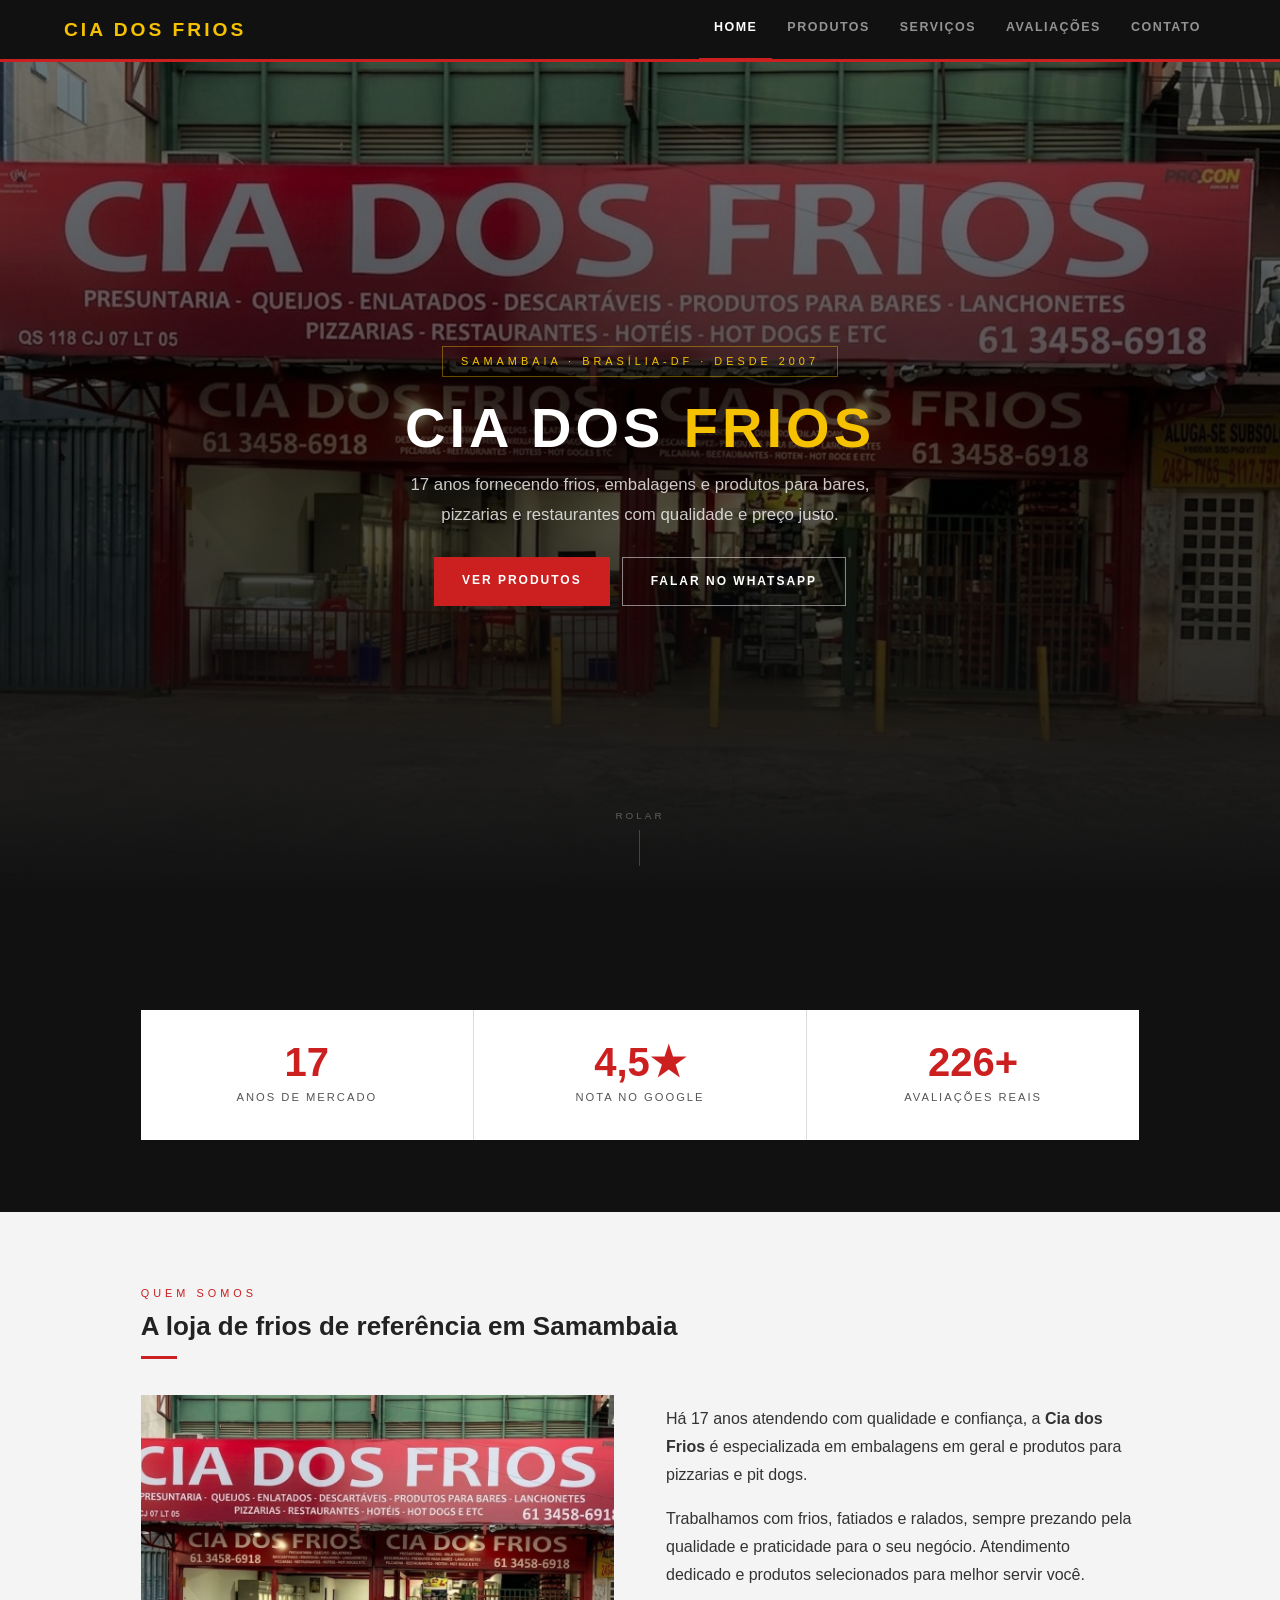
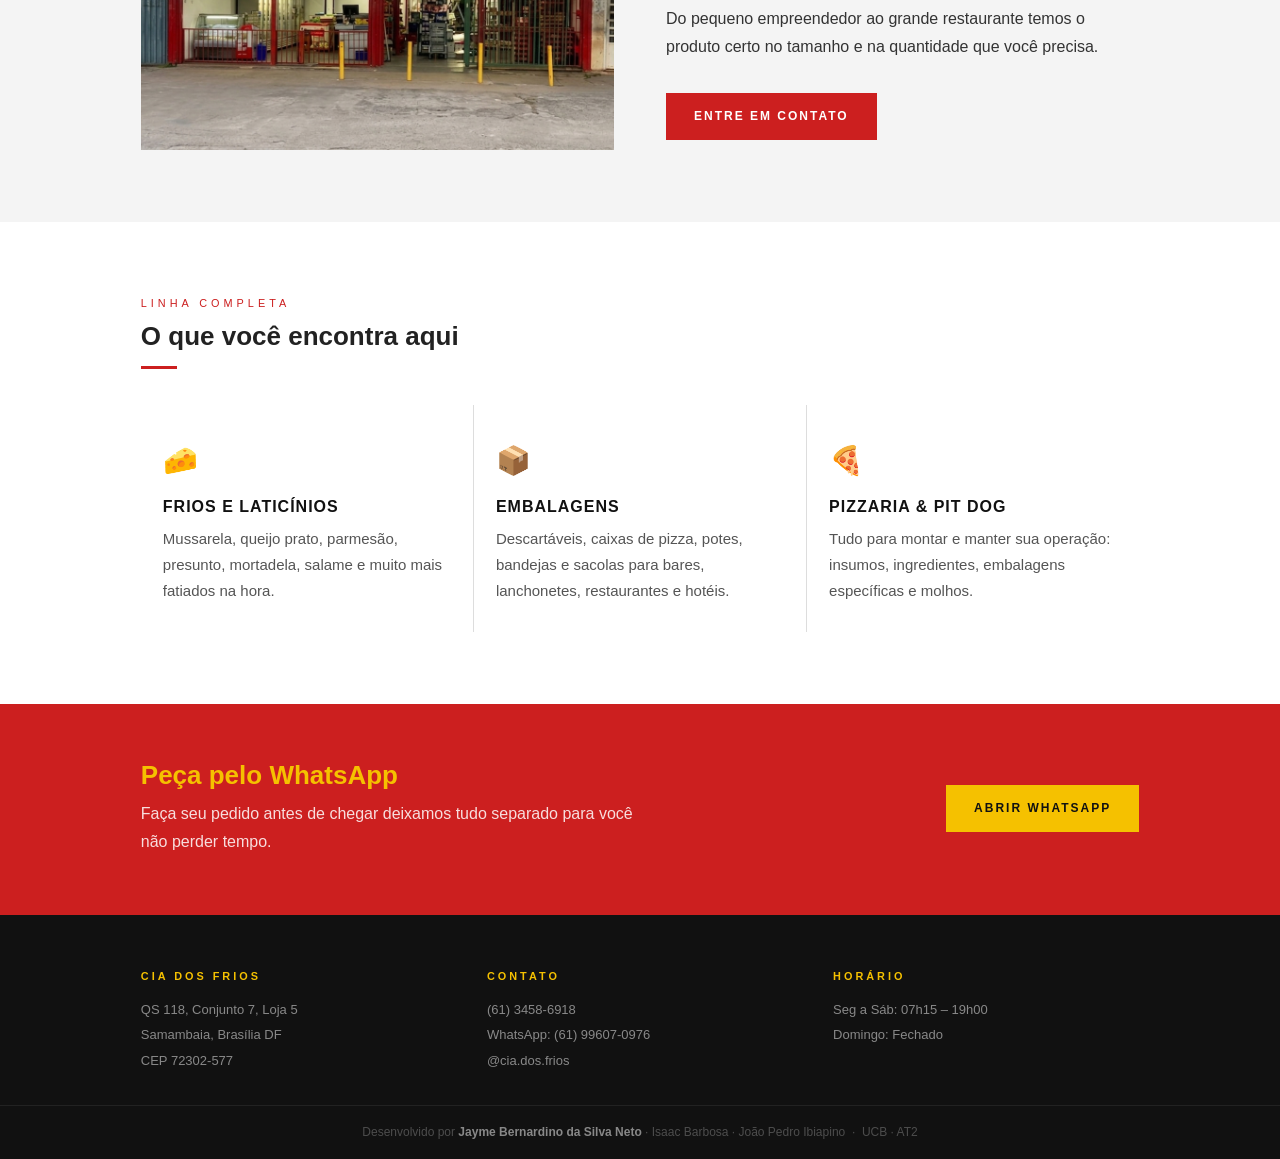
<file: index.html>
<!DOCTYPE html>
<html lang="pt-BR">
<head>
  <meta charset="UTF-8">
  <meta name="viewport" content="width=device-width, initial-scale=1.0">
  <title>Cia dos Frios Samambaia</title>
  <link rel="stylesheet" href="style.css">
</head>
<body>

<div id="progress"></div>

<header>
  <a href="index.html" class="header-logo">Cia dos Frios</a>
  <nav>
    <a href="index.html" class="ativo">Home</a>
    <a href="produtos.html">Produtos</a>
    <a href="servicos.html">Serviços</a>
    <a href="avaliacoes.html">Avaliações</a>
    <a href="contato.html">Contato</a>
  </nav>
</header>

<!-- Hero com foto real da fachada -->
<section class="hero">
  <div class="hero-bg"></div>
  <div class="hero-content">
    <div class="hero-badge">Samambaia · Brasília-DF · Desde 2007</div>
    <h1>Cia dos <span>Frios</span></h1>
    <p>17 anos fornecendo frios, embalagens e produtos para bares, pizzarias e restaurantes com qualidade e preço justo.</p>
    <div class="hero-btns">
      <a href="produtos.html" class="btn btn-vermelho">Ver Produtos</a>
      <a href="contato.html" class="btn btn-outline">Falar no WhatsApp</a>
    </div>
  </div>
  <div class="scroll-hint">rolar</div>
</section>

<!-- Stats -->
<section class="faixa-escura">
  <div class="stats reveal">
    <div class="stat">
      <div class="stat-num">17</div>
      <div class="stat-label">Anos de mercado</div>
    </div>
    <div class="stat">
      <div class="stat-num">4,5★</div>
      <div class="stat-label">Nota no Google</div>
    </div>
    <div class="stat">
      <div class="stat-num">226+</div>
      <div class="stat-label">Avaliações reais</div>
    </div>
  </div>
</section>

<!-- Quem somos -->
<section>
  <div class="container">
    <div class="reveal">
      <span class="tag">Quem somos</span>
      <h2>A loja de frios de referência em Samambaia</h2>
      <div class="sep"></div>
    </div>
    <div class="duo reveal">
      <div class="duo-img">
        <img src="fachada.jpg" alt="Fachada da Cia dos Frios QS 118, Samambaia">
      </div>
      <div>
        <p>Há 17 anos atendendo com qualidade e confiança, a <strong>Cia dos Frios</strong> é especializada em embalagens em geral e produtos para pizzarias e pit dogs.</p>
        <p>Trabalhamos com frios, fatiados e ralados, sempre prezando pela qualidade e praticidade para o seu negócio. Atendimento dedicado e produtos selecionados para melhor servir você.</p>
        <p>Do pequeno empreendedor ao grande restaurante temos o produto certo no tamanho e na quantidade que você precisa.</p>
        <a href="contato.html" class="btn btn-vermelho" style="margin-top:1rem;">Entre em Contato</a>
      </div>
    </div>
  </div>
</section>

<!-- O que oferecemos -->
<section style="background: var(--branco); padding: 0;">
  <div class="container">
    <div class="reveal">
      <span class="tag">Linha completa</span>
      <h2>O que você encontra aqui</h2>
      <div class="sep"></div>
    </div>
    <div class="cards-grid reveal">
      <div class="card-item">
        <div class="card-icone">🧀</div>
        <h3>Frios e Laticínios</h3>
        <p>Mussarela, queijo prato, parmesão, presunto, mortadela, salame e muito mais fatiados na hora.</p>
      </div>
      <div class="card-item">
        <div class="card-icone">📦</div>
        <h3>Embalagens</h3>
        <p>Descartáveis, caixas de pizza, potes, bandejas e sacolas para bares, lanchonetes, restaurantes e hotéis.</p>
      </div>
      <div class="card-item">
        <div class="card-icone">🍕</div>
        <h3>Pizzaria & Pit Dog</h3>
        <p>Tudo para montar e manter sua operação: insumos, ingredientes, embalagens específicas e molhos.</p>
      </div>
    </div>
  </div>
</section>

<!-- CTA -->
<section class="faixa-vermelha reveal">
  <div>
    <h2>Peça pelo WhatsApp</h2>
    <p>Faça seu pedido antes de chegar deixamos tudo separado para você não perder tempo.</p>
  </div>
  <a href="https://wa.me/5561996070976" target="_blank" class="btn btn-amarelo">Abrir WhatsApp</a>
</section>

<footer>
  <div class="footer-col">
    <h4>Cia dos Frios</h4>
    <p>QS 118, Conjunto 7, Loja 5</p>
    <p>Samambaia, Brasília DF</p>
    <p>CEP 72302-577</p>
  </div>
  <div class="footer-col">
    <h4>Contato</h4>
    <a href="tel:+556134586918">(61) 3458-6918</a>
    <a href="https://wa.me/5561996070976" target="_blank">WhatsApp: (61) 99607-0976</a>
    <a href="https://instagram.com/cia.dos.frios" target="_blank">@cia.dos.frios</a>
  </div>
  <div class="footer-col">
    <h4>Horário</h4>
    <p>Seg a Sáb: 07h15 – 19h00</p>
    <p>Domingo: Fechado</p>
  </div>
</footer>
<div class="footer-bottom">
  <p>Desenvolvido por <strong style="color:rgba(255,255,255,.5)">Jayme Bernardino da Silva Neto</strong> · Isaac Barbosa · João Pedro Ibiapino &nbsp;·&nbsp; UCB · AT2</p>
</div>

<script src="script.js"></script>
</body>
</html>
</file>
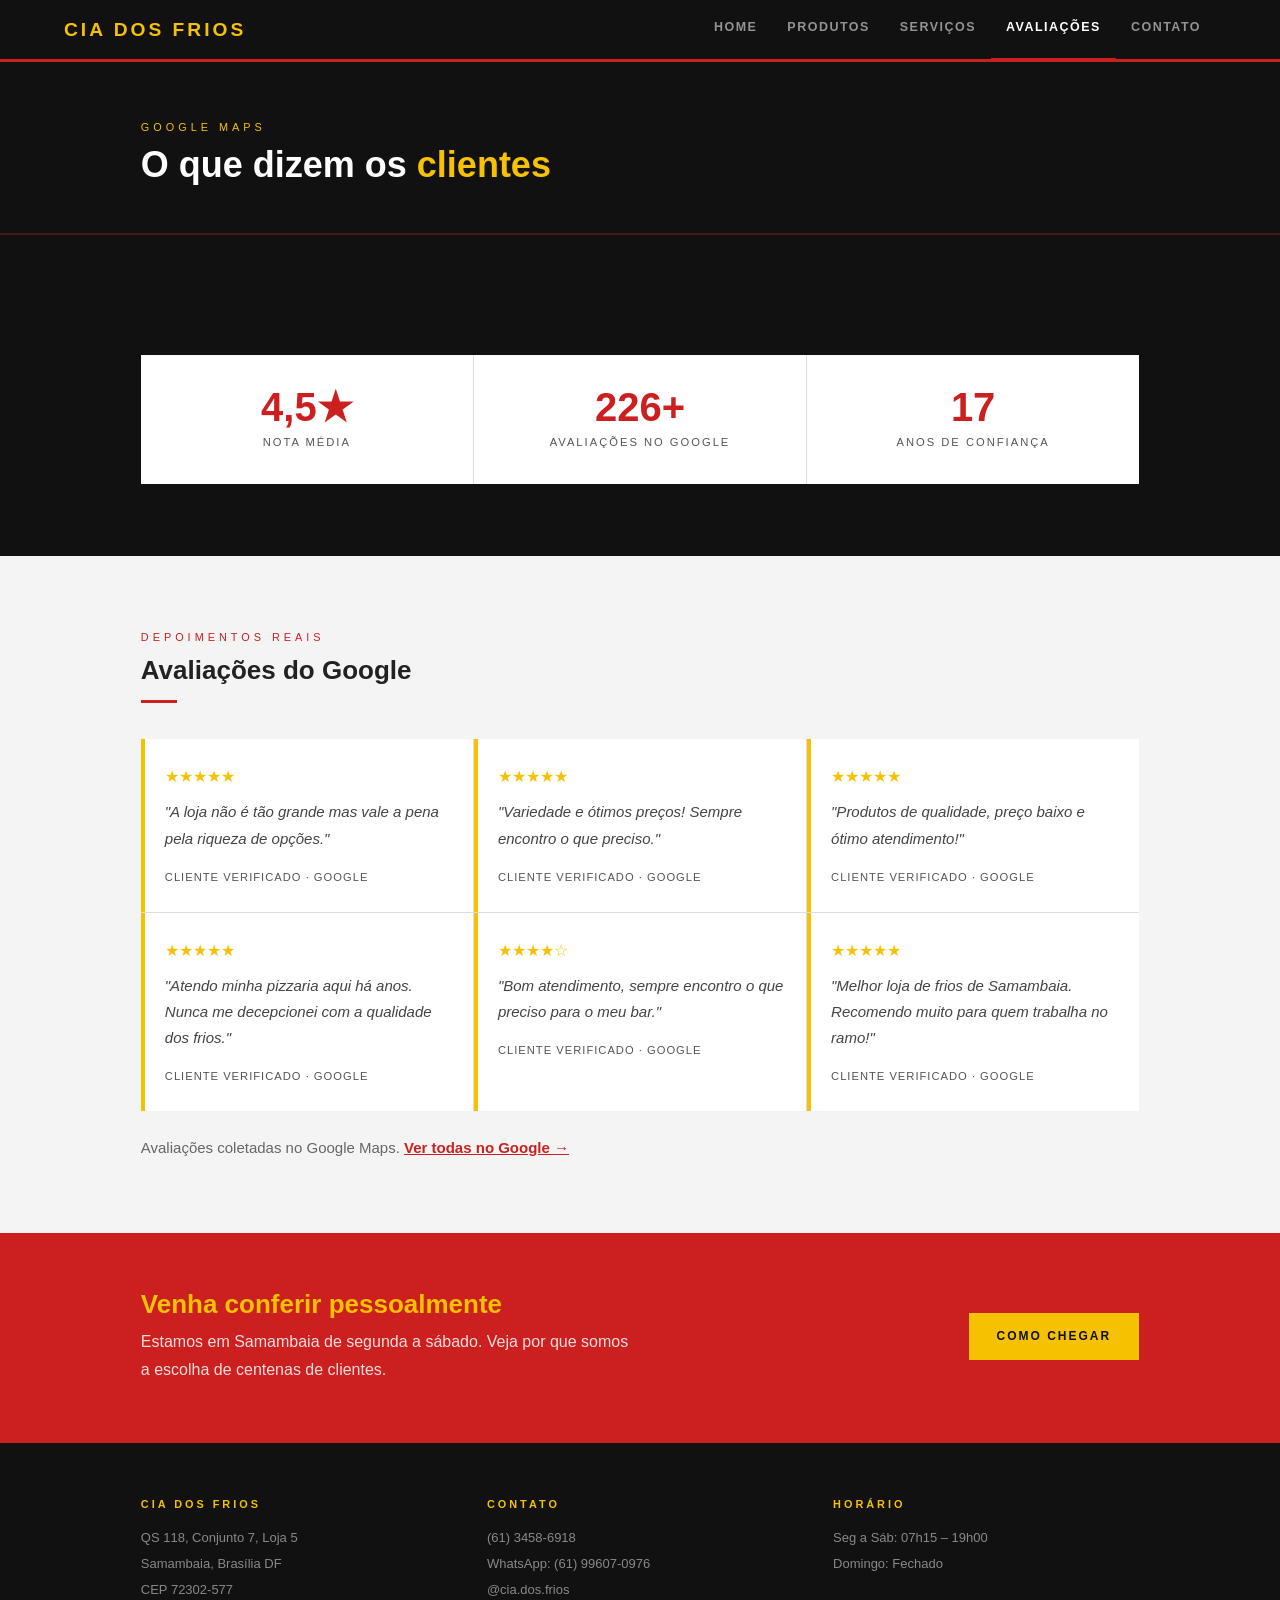
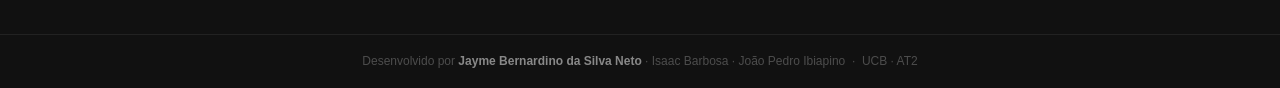
<file: avaliacoes.html>
<!DOCTYPE html>
<html lang="pt-BR">
<head>
  <meta charset="UTF-8">
  <meta name="viewport" content="width=device-width, initial-scale=1.0">
  <title>Avaliações Cia dos Frios</title>
  <link rel="stylesheet" href="style.css">
</head>
<body>

<div id="progress"></div>

<header>
  <a href="index.html" class="header-logo">Cia dos Frios</a>
  <nav>
    <a href="index.html">Home</a>
    <a href="produtos.html">Produtos</a>
    <a href="servicos.html">Serviços</a>
    <a href="avaliacoes.html" class="ativo">Avaliações</a>
    <a href="contato.html">Contato</a>
  </nav>
</header>

<div class="page-hero">
  <span class="tag">Google Maps</span>
  <h1>O que dizem os <em>clientes</em></h1>
</div>

<section class="faixa-escura">
  <div class="stats reveal">
    <div class="stat">
      <div class="stat-num">4,5★</div>
      <div class="stat-label">Nota média</div>
    </div>
    <div class="stat">
      <div class="stat-num">226+</div>
      <div class="stat-label">Avaliações no Google</div>
    </div>
    <div class="stat">
      <div class="stat-num">17</div>
      <div class="stat-label">Anos de confiança</div>
    </div>
  </div>
</section>

<section>
  <div class="container">
    <div class="reveal">
      <span class="tag">Depoimentos reais</span>
      <h2>Avaliações do Google</h2>
      <div class="sep"></div>
    </div>
    <div class="aval-grid reveal">
      <div class="aval-card">
        <div class="aval-estrelas">★★★★★</div>
        <p>"A loja não é tão grande mas vale a pena pela riqueza de opções."</p>
        <div class="aval-autor">Cliente verificado · Google</div>
      </div>
      <div class="aval-card">
        <div class="aval-estrelas">★★★★★</div>
        <p>"Variedade e ótimos preços! Sempre encontro o que preciso."</p>
        <div class="aval-autor">Cliente verificado · Google</div>
      </div>
      <div class="aval-card">
        <div class="aval-estrelas">★★★★★</div>
        <p>"Produtos de qualidade, preço baixo e ótimo atendimento!"</p>
        <div class="aval-autor">Cliente verificado · Google</div>
      </div>
      <div class="aval-card">
        <div class="aval-estrelas">★★★★★</div>
        <p>"Atendo minha pizzaria aqui há anos. Nunca me decepcionei com a qualidade dos frios."</p>
        <div class="aval-autor">Cliente verificado · Google</div>
      </div>
      <div class="aval-card">
        <div class="aval-estrelas">★★★★☆</div>
        <p>"Bom atendimento, sempre encontro o que preciso para o meu bar."</p>
        <div class="aval-autor">Cliente verificado · Google</div>
      </div>
      <div class="aval-card">
        <div class="aval-estrelas">★★★★★</div>
        <p>"Melhor loja de frios de Samambaia. Recomendo muito para quem trabalha no ramo!"</p>
        <div class="aval-autor">Cliente verificado · Google</div>
      </div>
    </div>
    <p class="reveal" style="margin-top: 1.5rem; color: #666; font-size: .9375rem;">
      Avaliações coletadas no Google Maps.
      <a href="https://www.google.com/search?q=cia+dos+frioi&newwindow=1&sca_esv=b652ab54d70f7f26&sxsrf=ANbL-n6ctUTnkWDLVxmWstbtrgt4c4LaJg%3A1781648109561&ei=7coxauPqIaCAhuMPzI7XoQQ&biw=1920&bih=953&ved=0ahUKEwijlb215IyVAxUggGEGHUzHNUQQ4dUDCBI&uact=5&oq=cia+dos+frioi&gs_lp=[base64]&sclient=gws-wiz-serp" target="_blank" style="color: var(--vermelho); font-weight: 700;">Ver todas no Google →</a>
    </p>
  </div>
</section>

<section class="faixa-vermelha reveal">
  <div>
    <h2>Venha conferir pessoalmente</h2>
    <p>Estamos em Samambaia de segunda a sábado. Veja por que somos a escolha de centenas de clientes.</p>
  </div>
  <a href="contato.html" class="btn btn-amarelo">Como Chegar</a>
</section>

<footer>
  <div class="footer-col">
    <h4>Cia dos Frios</h4>
    <p>QS 118, Conjunto 7, Loja 5</p>
    <p>Samambaia, Brasília DF</p>
    <p>CEP 72302-577</p>
  </div>
  <div class="footer-col">
    <h4>Contato</h4>
    <a href="tel:+556134586918">(61) 3458-6918</a>
    <a href="https://wa.me/5561996070976" target="_blank">WhatsApp: (61) 99607-0976</a>
    <a href="https://instagram.com/cia.dos.frios" target="_blank">@cia.dos.frios</a>
  </div>
  <div class="footer-col">
    <h4>Horário</h4>
    <p>Seg a Sáb: 07h15 – 19h00</p>
    <p>Domingo: Fechado</p>
  </div>
</footer>
<div class="footer-bottom">
  <p>Desenvolvido por <strong style="color:rgba(255,255,255,.5)">Jayme Bernardino da Silva Neto</strong> · Isaac Barbosa · João Pedro Ibiapino &nbsp;·&nbsp; UCB · AT2</p>
</div>

<script src="script.js"></script>
</body>
</html>
</file>
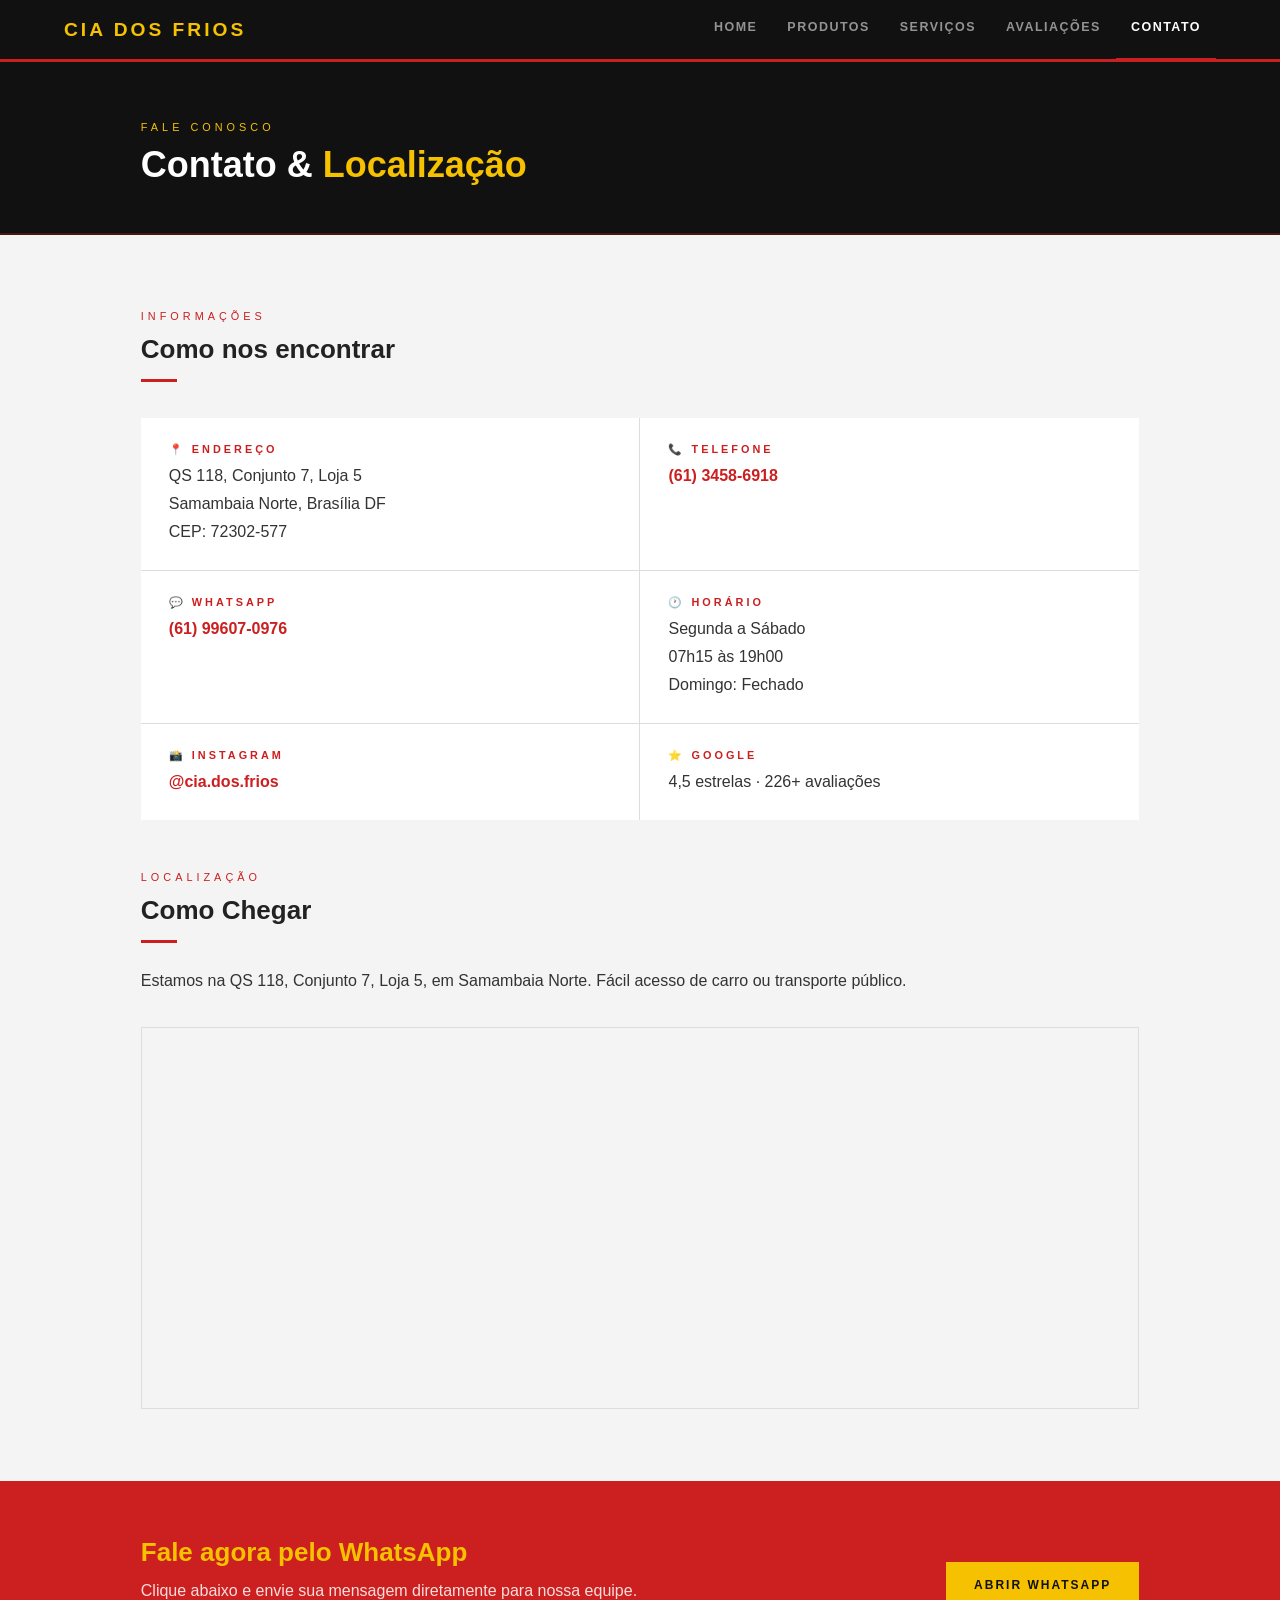
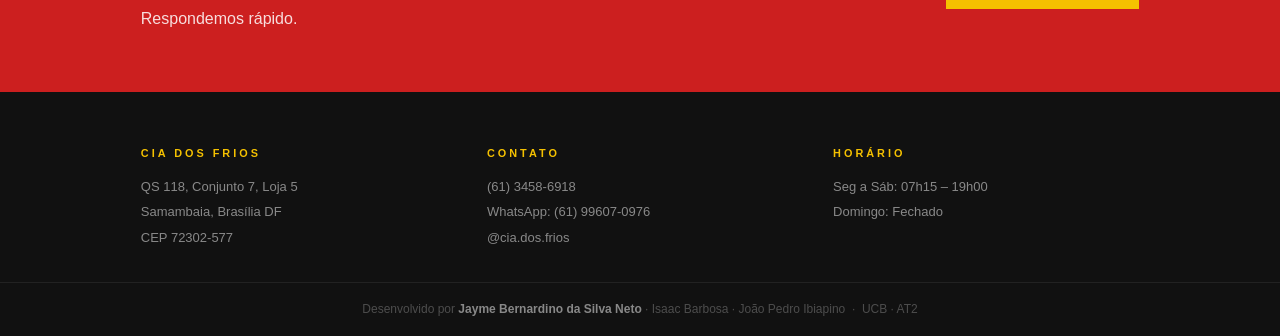
<file: contato.html>
<!DOCTYPE html>
<html lang="pt-BR">
<head>
  <meta charset="UTF-8">
  <meta name="viewport" content="width=device-width, initial-scale=1.0">
  <title>Contato Cia dos Frios</title>
  <link rel="stylesheet" href="style.css">
</head>
<body>

<div id="progress"></div>

<header>
  <a href="index.html" class="header-logo">Cia dos Frios</a>
  <nav>
    <a href="index.html">Home</a>
    <a href="produtos.html">Produtos</a>
    <a href="servicos.html">Serviços</a>
    <a href="avaliacoes.html">Avaliações</a>
    <a href="contato.html" class="ativo">Contato</a>
  </nav>
</header>

<div class="page-hero">
  <span class="tag">Fale conosco</span>
  <h1>Contato & <em>Localização</em></h1>
</div>

<section>
  <div class="container">
    <div class="reveal">
      <span class="tag">Informações</span>
      <h2>Como nos encontrar</h2>
      <div class="sep"></div>
    </div>

    <div class="contato-grid reveal">
      <div class="contato-item">
        <h3>📍 Endereço</h3>
        <p>QS 118, Conjunto 7, Loja 5<br>Samambaia Norte, Brasília DF<br>CEP: 72302-577</p>
      </div>
      <div class="contato-item">
        <h3>📞 Telefone</h3>
        <p><a href="tel:+556134586918">(61) 3458-6918</a></p>
      </div>
      <div class="contato-item">
        <h3>💬 WhatsApp</h3>
        <p><a href="https://wa.me/5561996070976" target="_blank">(61) 99607-0976</a></p>
      </div>
      <div class="contato-item">
        <h3>🕐 Horário</h3>
        <p>Segunda a Sábado<br>07h15 às 19h00<br>Domingo: Fechado</p>
      </div>
      <div class="contato-item">
        <h3>📸 Instagram</h3>
        <p><a href="https://instagram.com/cia.dos.frios" target="_blank">@cia.dos.frios</a></p>
      </div>
      <div class="contato-item">
        <h3>⭐ Google</h3>
        <p>4,5 estrelas · 226+ avaliações</p>
      </div>
    </div>

    <div class="reveal" style="margin-top: 48px;">
      <span class="tag">Localização</span>
      <h2>Como Chegar</h2>
      <div class="sep"></div>
      <p>Estamos na QS 118, Conjunto 7, Loja 5, em Samambaia Norte. Fácil acesso de carro ou transporte público.</p>
      <!-- Mapa com coordenadas corretas da Cia dos Frios: -15.8786, -48.0834 -->
      <div class="mapa-wrapper">
        <iframe
          src="https://www.google.com/maps/embed?pb=!1m18!1m12!1m3!1d7675.471576370442!2d-48.063288!3d-15.8704779!2m3!1f0!2f0!3f0!3m2!1i1024!2i768!4f13.1!3m3!1m2!1s0x935a2d4320a3d2ff%3A0x69039366cd7ffed!2sCia%20dos%20Frios!5e0!3m2!1spt-BR!2sbr!4v1781030396690!5m2!1spt-BR!2sbr"
          width="100%" height="380"
          style="border:0; display:block;"
          allowfullscreen=""
          loading="lazy"
          referrerpolicy="no-referrer-when-downgrade"
          title="Localização da Cia dos Frios QS 118, Samambaia, Brasília">
        </iframe>
      </div>
    </div>

  </div>
</section>

<section class="faixa-vermelha reveal">
  <div>
    <h2>Fale agora pelo WhatsApp</h2>
    <p>Clique abaixo e envie sua mensagem diretamente para nossa equipe. Respondemos rápido.</p>
  </div>
  <a href="https://wa.me/5561996070976" target="_blank" class="btn btn-amarelo">Abrir WhatsApp</a>
</section>

<footer>
  <div class="footer-col">
    <h4>Cia dos Frios</h4>
    <p>QS 118, Conjunto 7, Loja 5</p>
    <p>Samambaia, Brasília DF</p>
    <p>CEP 72302-577</p>
  </div>
  <div class="footer-col">
    <h4>Contato</h4>
    <a href="tel:+556134586918">(61) 3458-6918</a>
    <a href="https://wa.me/5561996070976" target="_blank">WhatsApp: (61) 99607-0976</a>
    <a href="https://instagram.com/cia.dos.frios" target="_blank">@cia.dos.frios</a>
  </div>
  <div class="footer-col">
    <h4>Horário</h4>
    <p>Seg a Sáb: 07h15 – 19h00</p>
    <p>Domingo: Fechado</p>
  </div>
</footer>
<div class="footer-bottom">
  <p>Desenvolvido por <strong style="color:rgba(255,255,255,.5)">Jayme Bernardino da Silva Neto</strong> · Isaac Barbosa · João Pedro Ibiapino &nbsp;·&nbsp; UCB · AT2</p>
</div>

<script src="script.js"></script>
</body>
</html>
</file>
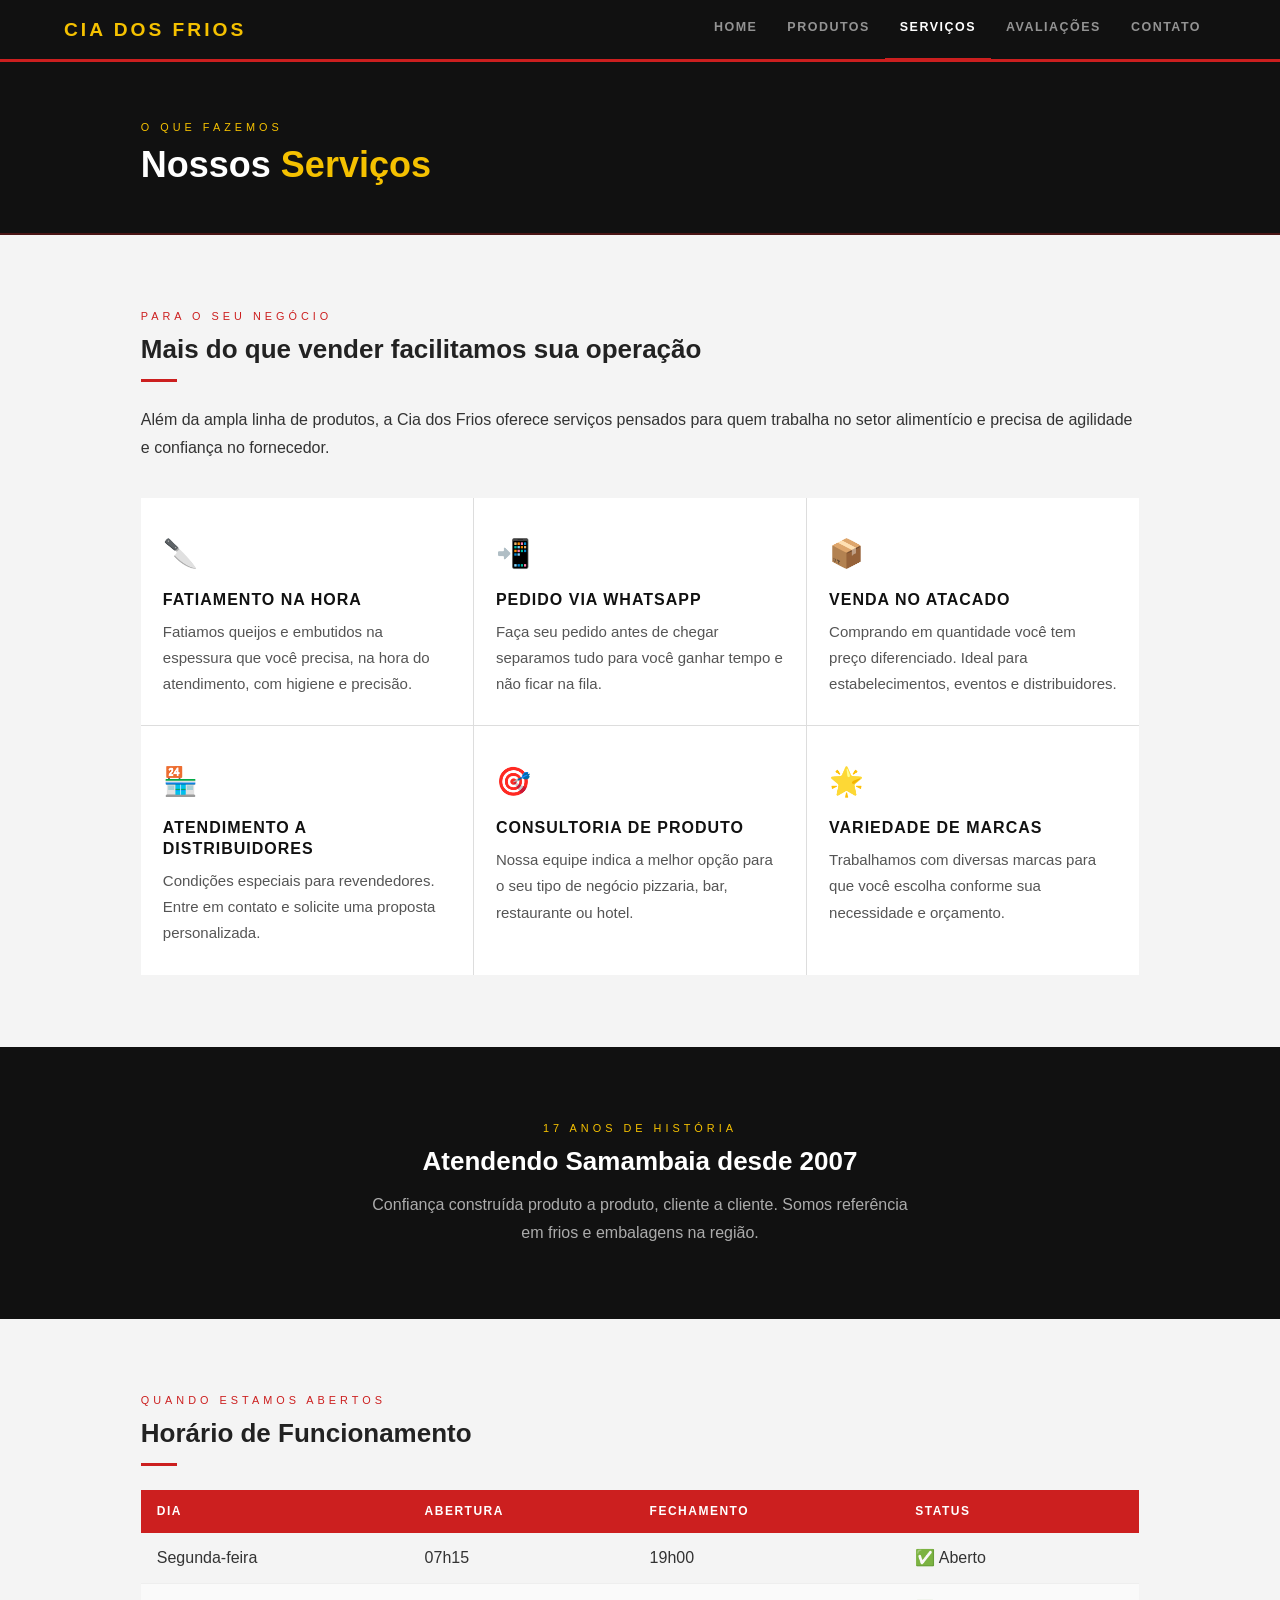
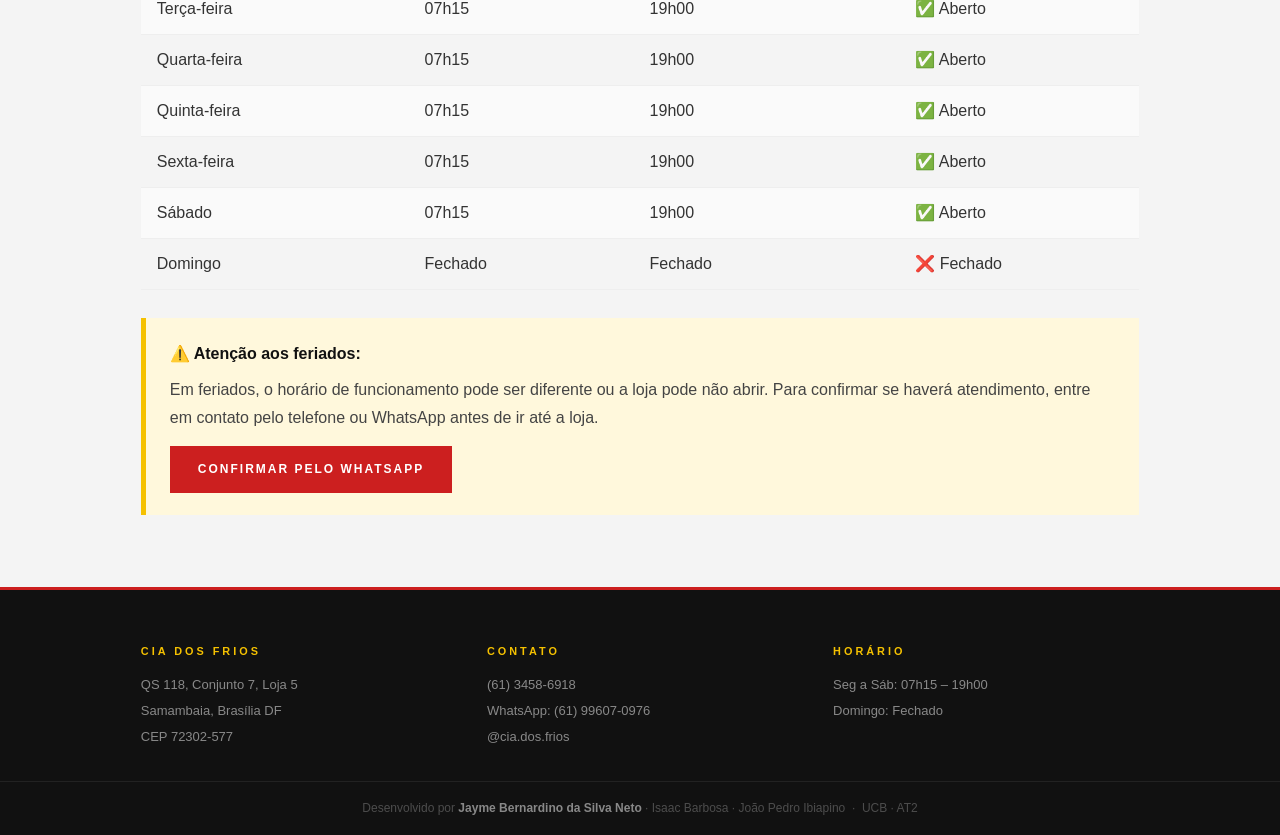
<file: servicos.html>
<!DOCTYPE html>
<html lang="pt-BR">
<head>
  <meta charset="UTF-8">
  <meta name="viewport" content="width=device-width, initial-scale=1.0">
  <title>Serviços Cia dos Frios</title>
  <link rel="stylesheet" href="style.css">
</head>
<body>

<div id="progress"></div>

<header>
  <a href="index.html" class="header-logo">Cia dos Frios</a>
  <nav>
    <a href="index.html">Home</a>
    <a href="produtos.html">Produtos</a>
    <a href="servicos.html" class="ativo">Serviços</a>
    <a href="avaliacoes.html">Avaliações</a>
    <a href="contato.html">Contato</a>
  </nav>
</header>

<div class="page-hero">
  <span class="tag">O que fazemos</span>
  <h1>Nossos <em>Serviços</em></h1>
</div>

<section>
  <div class="container">
    <div class="reveal">
      <span class="tag">Para o seu negócio</span>
      <h2>Mais do que vender facilitamos sua operação</h2>
      <div class="sep"></div>
      <p>Além da ampla linha de produtos, a Cia dos Frios oferece serviços pensados para quem trabalha no setor alimentício e precisa de agilidade e confiança no fornecedor.</p>
    </div>

    <div class="cards-grid reveal" style="margin-top: 36px;">
      <div class="card-item">
        <div class="card-icone">🔪</div>
        <h3>Fatiamento na Hora</h3>
        <p>Fatiamos queijos e embutidos na espessura que você precisa, na hora do atendimento, com higiene e precisão.</p>
      </div>
      <div class="card-item">
        <div class="card-icone">📲</div>
        <h3>Pedido via WhatsApp</h3>
        <p>Faça seu pedido antes de chegar separamos tudo para você ganhar tempo e não ficar na fila.</p>
      </div>
      <div class="card-item">
        <div class="card-icone">📦</div>
        <h3>Venda no Atacado</h3>
        <p>Comprando em quantidade você tem preço diferenciado. Ideal para estabelecimentos, eventos e distribuidores.</p>
      </div>
      <div class="card-item">
        <div class="card-icone">🏪</div>
        <h3>Atendimento a Distribuidores</h3>
        <p>Condições especiais para revendedores. Entre em contato e solicite uma proposta personalizada.</p>
      </div>
      <div class="card-item">
        <div class="card-icone">🎯</div>
        <h3>Consultoria de Produto</h3>
        <p>Nossa equipe indica a melhor opção para o seu tipo de negócio pizzaria, bar, restaurante ou hotel.</p>
      </div>
      <div class="card-item">
        <div class="card-icone">🌟</div>
        <h3>Variedade de Marcas</h3>
        <p>Trabalhamos com diversas marcas para que você escolha conforme sua necessidade e orçamento.</p>
      </div>
    </div>
  </div>
</section>

<section class="faixa-escura">
  <div class="reveal">
    <span class="tag">17 anos de história</span>
    <h2>Atendendo Samambaia desde 2007</h2>
    <p style="margin-top: 12px;">Confiança construída produto a produto, cliente a cliente. Somos referência em frios e embalagens na região.</p>
  </div>
</section>

<section>
  <div class="container">
    <div class="reveal">
      <span class="tag">Quando estamos abertos</span>
      <h2>Horário de Funcionamento</h2>
      <div class="sep"></div>
    </div>
    <table class="tabela reveal">
      <thead>
        <tr>
          <th>Dia</th>
          <th>Abertura</th>
          <th>Fechamento</th>
          <th>Status</th>
        </tr>
      </thead>
      <tbody>
        <tr><td>Segunda-feira</td><td>07h15</td><td>19h00</td><td>✅ Aberto</td></tr>
        <tr><td>Terça-feira</td><td>07h15</td><td>19h00</td><td>✅ Aberto</td></tr>
        <tr><td>Quarta-feira</td><td>07h15</td><td>19h00</td><td>✅ Aberto</td></tr>
        <tr><td>Quinta-feira</td><td>07h15</td><td>19h00</td><td>✅ Aberto</td></tr>
        <tr><td>Sexta-feira</td><td>07h15</td><td>19h00</td><td>✅ Aberto</td></tr>
        <tr><td>Sábado</td><td>07h15</td><td>19h00</td><td>✅ Aberto</td></tr>
        <tr><td>Domingo</td><td class="fechado">Fechado</td><td class="fechado">Fechado</td><td class="fechado">❌ Fechado</td></tr>
      </tbody>
    </table>

    <div class="aviso-feriado reveal">
      <strong>⚠️ Atenção aos feriados:</strong>
      <p>Em feriados, o horário de funcionamento pode ser diferente ou a loja pode não abrir. Para confirmar se haverá atendimento, entre em contato pelo telefone ou WhatsApp antes de ir até a loja.</p>
      <a href="https://wa.me/5561996070976" target="_blank" class="btn btn-vermelho">Confirmar pelo WhatsApp</a>
    </div>
  </div>
</section>

<footer>
  <div class="footer-col">
    <h4>Cia dos Frios</h4>
    <p>QS 118, Conjunto 7, Loja 5</p>
    <p>Samambaia, Brasília DF</p>
    <p>CEP 72302-577</p>
  </div>
  <div class="footer-col">
    <h4>Contato</h4>
    <a href="tel:+556134586918">(61) 3458-6918</a>
    <a href="https://wa.me/5561996070976" target="_blank">WhatsApp: (61) 99607-0976</a>
    <a href="https://instagram.com/cia.dos.frios" target="_blank">@cia.dos.frios</a>
  </div>
  <div class="footer-col">
    <h4>Horário</h4>
    <p>Seg a Sáb: 07h15 – 19h00</p>
    <p>Domingo: Fechado</p>
  </div>
</footer>
<div class="footer-bottom">
  <p>Desenvolvido por <strong style="color:rgba(255,255,255,.5)">Jayme Bernardino da Silva Neto</strong> · Isaac Barbosa · João Pedro Ibiapino &nbsp;·&nbsp; UCB · AT2</p>
</div>

<script src="script.js"></script>
</body>
</html>
</file>
<file: style.css>
/* ── Cia dos Frios · style.css v2 ── */

:root {
  --vermelho: #cc1f1f;
  --vermelho-escuro: #9e1818;
  --amarelo: #f5c100;
  --preto: #111111;
  --cinza-escuro: #222222;
  --cinza: #555555;
  --cinza-claro: #f4f4f4;
  --branco: #ffffff;
}

*, *::before, *::after { margin: 0; padding: 0; box-sizing: border-box; }
html { scroll-behavior: smooth; }

/* ── Escala tipográfica do professor ──
   H1: 32–40px | H2: 24–28px | Body: 16px | Footer: 12–14px */
body {
  font-family: 'Segoe UI', Arial, sans-serif;
  background: var(--cinza-claro);
  color: #222;
  font-size: 1rem;
  line-height: 1.75;
}

h1 { font-size: 2.25rem; line-height: 1.1; }   /* 36px */
h2 { font-size: 1.625rem; line-height: 1.2; }  /* 26px */
h3 { font-size: 1.125rem; line-height: 1.3; }
p  { font-size: 1rem; text-align: left; margin-bottom: 1rem; color: #333; }
p:last-child { margin-bottom: 0; }
img { max-width: 100%; display: block; }

/* ── Progress bar ── */
#progress {
  position: fixed; top: 0; left: 0;
  height: 3px; width: 0%;
  background: var(--amarelo);
  z-index: 9999;
  transition: width .1s linear;
}

/* ── Header ── */
header {
  position: sticky; top: 0; z-index: 1000;
  background: var(--preto);
  border-bottom: 3px solid var(--vermelho);
  display: flex; align-items: center;
  justify-content: space-between;
  padding: 0 5%;
  height: 62px;
}

.header-logo {
  font-size: 1.2rem; font-weight: 800;
  letter-spacing: 3px; text-transform: uppercase;
  color: var(--amarelo); text-decoration: none;
}

nav { display: flex; }

nav a {
  color: rgba(255,255,255,.55);
  text-decoration: none;
  font-size: .78rem; font-weight: 600;
  letter-spacing: 1.5px; text-transform: uppercase;
  padding: 0 15px; height: 62px;
  display: flex; align-items: center;
  border-bottom: 3px solid transparent;
  transition: color .2s, border-color .2s;
}
nav a:hover { color: #fff; border-bottom-color: rgba(255,255,255,.25); }
nav a.ativo  { color: #fff; border-bottom-color: var(--vermelho); }

/* ── Hero ── */
.hero {
  position: relative; height: 92vh;
  overflow: hidden;
  display: flex; align-items: center; justify-content: center;
  background: var(--preto);
}

.hero-bg {
  position: absolute; inset: 0;
  background-image: url('fachada.jpg');
  background-size: cover;
  background-position: center top;
  z-index: 1;
  animation: zoom 14s infinite alternate ease-in-out;
}

.hero::after {
  content: "";
  position: absolute; inset: 0;
  background: linear-gradient(to bottom, rgba(0,0,0,.5) 0%, rgba(0,0,0,.68) 55%, #111 100%);
  z-index: 2;
}

.hero-content {
  position: relative; z-index: 3;
  text-align: center; padding: 2rem;
  max-width: 760px;
  animation: fadeUp .9s .2s both;
}

.hero-badge {
  display: inline-block;
  font-size: .68rem; letter-spacing: 4px; text-transform: uppercase;
  color: var(--amarelo);
  border: 1px solid rgba(245,193,0,.4);
  padding: 5px 18px; margin-bottom: 1.25rem;
}

.hero-content h1 {
  font-size: clamp(2rem, 5vw, 3.5rem);
  color: #fff; text-transform: uppercase;
  letter-spacing: 4px; margin-bottom: .75rem;
}
.hero-content h1 span { color: var(--amarelo); }

.hero-content p {
  font-size: 1.05rem;
  color: rgba(255,255,255,.78);
  max-width: 500px; margin: 0 auto 1.75rem;
  text-align: center;
}

.hero-btns { display: flex; gap: 12px; justify-content: center; flex-wrap: wrap; }

.scroll-hint {
  position: absolute; bottom: 24px; z-index: 3;
  color: rgba(255,255,255,.3);
  font-size: .62rem; letter-spacing: 3px; text-transform: uppercase;
  display: flex; flex-direction: column; align-items: center; gap: 6px;
  animation: bounce 2s 1s infinite;
}
.scroll-hint::after {
  content: ''; width: 1px; height: 36px;
  background: rgba(255,255,255,.2);
}

/* ── Botões ── */
.btn {
  display: inline-block;
  font-size: .75rem; font-weight: 700;
  letter-spacing: 2px; text-transform: uppercase;
  text-decoration: none; padding: 13px 28px;
  transition: background .2s, color .2s;
  cursor: pointer;
}
.btn-vermelho  { background: var(--vermelho); color: #fff; }
.btn-vermelho:hover { background: var(--vermelho-escuro); }
.btn-outline   { background: transparent; color: #fff; border: 1px solid rgba(255,255,255,.5); }
.btn-outline:hover { background: rgba(255,255,255,.1); }
.btn-amarelo   { background: var(--amarelo); color: var(--preto); }
.btn-amarelo:hover { background: #d4a900; }
.btn-dark      { background: var(--preto); color: #fff; }
.btn-dark:hover { background: #333; }

/* ── Reveal ── */
.reveal {
  opacity: 0; transform: translateY(24px);
  transition: opacity .6s ease, transform .6s ease;
}
.reveal.visivel { opacity: 1; transform: translateY(0); }

/* ── Container ── */
.container { width: 78%; max-width: 1020px; margin: 0 auto; padding: 72px 0; }

/* ── Tags e separadores ── */
.tag {
  font-size: .68rem; letter-spacing: 4px; text-transform: uppercase;
  color: var(--vermelho); display: block; margin-bottom: 8px;
}
.sep { width: 36px; height: 3px; background: var(--vermelho); margin: 14px 0 24px; }

/* ── Duo: imagem + texto ── */
.duo {
  display: grid;
  grid-template-columns: 1fr 1fr;
  gap: 52px; align-items: center; margin-top: 36px;
}
.duo-img { overflow: hidden; aspect-ratio: 4/3; }
.duo-img img { width: 100%; height: 100%; object-fit: cover; transition: transform .6s; }
.duo-img:hover img { transform: scale(1.04); }
.duo-reverso { direction: rtl; }
.duo-reverso > * { direction: ltr; }

/* ── Cards grid ── */
.cards-grid {
  display: grid; grid-template-columns: repeat(3, 1fr);
  gap: 1px; background: #ddd; margin-top: 36px;
}
.card-item {
  background: var(--branco); padding: 28px 22px;
  border-top: 3px solid transparent;
  transition: border-color .25s, box-shadow .25s;
}
.card-item:hover { border-top-color: var(--vermelho); box-shadow: 0 4px 20px rgba(0,0,0,.08); }
.card-icone { font-size: 1.75rem; margin-bottom: 12px; }
.card-item h3 { font-size: 1rem; text-transform: uppercase; letter-spacing: 1px; color: var(--preto); margin-bottom: 8px; }
.card-item p  { font-size: .9375rem; color: #555; }

/* ── Faixa escura ── */
.faixa-escura {
  background: var(--preto); padding: 72px 11%; text-align: center;
}
.faixa-escura .tag { color: var(--amarelo); }
.faixa-escura h2 { color: #fff; margin-bottom: 14px; }
.faixa-escura p  { color: rgba(255,255,255,.65); max-width: 560px; margin: 0 auto; text-align: center; }

/* ── Faixa vermelha ── */
.faixa-vermelha {
  background: var(--vermelho); padding: 56px 11%;
  display: flex; align-items: center;
  justify-content: space-between; gap: 2rem; flex-wrap: wrap;
}
.faixa-vermelha h2 { color: var(--amarelo); margin-bottom: 8px; }
.faixa-vermelha p  { color: rgba(255,255,255,.85); max-width: 500px; }

/* ── Stats ── */
.stats {
  display: grid; grid-template-columns: repeat(3, 1fr);
  gap: 1px; background: #ddd; margin-top: 48px;
}
.stat { background: var(--branco); padding: 32px 20px; text-align: center; }
.stat-num { font-size: 2.5rem; font-weight: 800; color: var(--vermelho); line-height: 1; }
.stat-label { font-size: .7rem; letter-spacing: 2px; text-transform: uppercase; color: var(--cinza); margin-top: 6px; }

/* ── Avaliações ── */
.aval-grid {
  display: grid; grid-template-columns: repeat(3, 1fr);
  gap: 1px; background: #ddd; margin-top: 36px;
}
.aval-card {
  background: var(--branco); padding: 24px 20px;
  border-left: 4px solid var(--amarelo);
}
.aval-estrelas { color: var(--amarelo); font-size: 1rem; margin-bottom: 8px; }
.aval-card p { font-size: .9375rem; font-style: italic; color: #444; }
.aval-autor { font-size: .7rem; letter-spacing: 1px; text-transform: uppercase; color: var(--cinza); margin-top: 10px; }

/* ── Tabela ── */
.tabela { width: 100%; border-collapse: collapse; margin-top: 24px; }
.tabela th {
  background: var(--vermelho); color: #fff;
  padding: 11px 16px; text-align: left;
  font-size: .75rem; letter-spacing: 1.5px; text-transform: uppercase;
}
.tabela td { padding: 11px 16px; border-bottom: 1px solid #eee; color: #333; text-align: left; }
.tabela tr:nth-child(even) td { background: #fafafa; }
.fechado { color: #aaa; }


/* ── Aviso de feriado ── */
.aviso-feriado {
  margin-top: 28px;
  background: #fff8dc;
  border-left: 5px solid var(--amarelo);
  padding: 22px 24px;
}
.aviso-feriado strong {
  display: block;
  color: var(--preto);
  font-size: 1rem;
  margin-bottom: 8px;
}
.aviso-feriado p {
  color: #444;
  margin-bottom: 14px;
}

/* ── Contato ── */
.contato-grid {
  display: grid; grid-template-columns: repeat(2, 1fr);
  gap: 1px; background: #ddd; margin-top: 36px;
}
.contato-item { background: var(--branco); padding: 24px 28px; }
.contato-item h3 {
  font-size: .68rem; letter-spacing: 3px; text-transform: uppercase;
  color: var(--vermelho); margin-bottom: 6px;
}
.contato-item p { font-size: 1rem; color: #333; }
.contato-item a { color: var(--vermelho); text-decoration: none; font-weight: 700; }
.contato-item a:hover { text-decoration: underline; }

.mapa-wrapper { overflow: hidden; border: 1px solid #ddd; margin-top: 32px; }

/* ── Page hero interno ── */
.page-hero {
  background: var(--preto); padding: 56px 11% 48px;
  border-bottom: 2px solid rgba(204,31,31,.3);
}
.page-hero .tag { color: var(--amarelo); }
.page-hero h1 { color: #fff; }
.page-hero h1 em { font-style: normal; color: var(--amarelo); }

/* ── Footer ── */
footer {
  background: var(--preto);
  border-top: 3px solid var(--vermelho);
  padding: 52px 11% 28px;
  display: grid; grid-template-columns: 1fr 1fr 1fr; gap: 2.5rem;
}
.footer-col h4 {
  font-size: .68rem; letter-spacing: 3px; text-transform: uppercase;
  color: var(--amarelo); margin-bottom: 14px;
}
.footer-col p, .footer-col a {
  font-size: .8125rem; /* 13px — faixa 12–14px */
  color: rgba(255,255,255,.5);
  text-decoration: none; display: block; margin-bottom: 5px;
  line-height: 1.6;
}
.footer-col a:hover { color: #fff; }
.footer-bottom {
  background: var(--preto);
  border-top: 1px solid rgba(255,255,255,.07);
  text-align: center; padding: 16px 11%;
}
.footer-bottom p {
  font-size: .75rem; /* 12px */
  color: rgba(255,255,255,.25);
  text-align: center; margin: 0;
}

/* ── Keyframes ── */
@keyframes zoom    { 0%{transform:scale(1)} 100%{transform:scale(1.1)} }
@keyframes bounce  { 0%,100%{transform:translateY(0)} 50%{transform:translateY(8px)} }
@keyframes fadeUp  { from{opacity:0;transform:translateY(20px)} to{opacity:1;transform:translateY(0)} }

/* ── Responsivo ── */
@media (max-width: 768px) {
  .container { width: 92%; padding: 48px 0; }
  header { padding: 0 4%; }
  nav a { padding: 0 8px; font-size: .65rem; letter-spacing: 1px; }
  .duo, .duo-reverso { grid-template-columns: 1fr; gap: 24px; direction: ltr; }
  .cards-grid, .aval-grid, .stats { grid-template-columns: 1fr; }
  .contato-grid { grid-template-columns: 1fr; }
  footer { grid-template-columns: 1fr; padding: 40px 6% 24px; }
  .faixa-vermelha { flex-direction: column; padding: 40px 6%; }
  .faixa-escura { padding: 48px 6%; }
  .page-hero { padding: 40px 6% 32px; }
  .hero-content h1 { font-size: 1.75rem; letter-spacing: 2px; }
}
</file>
